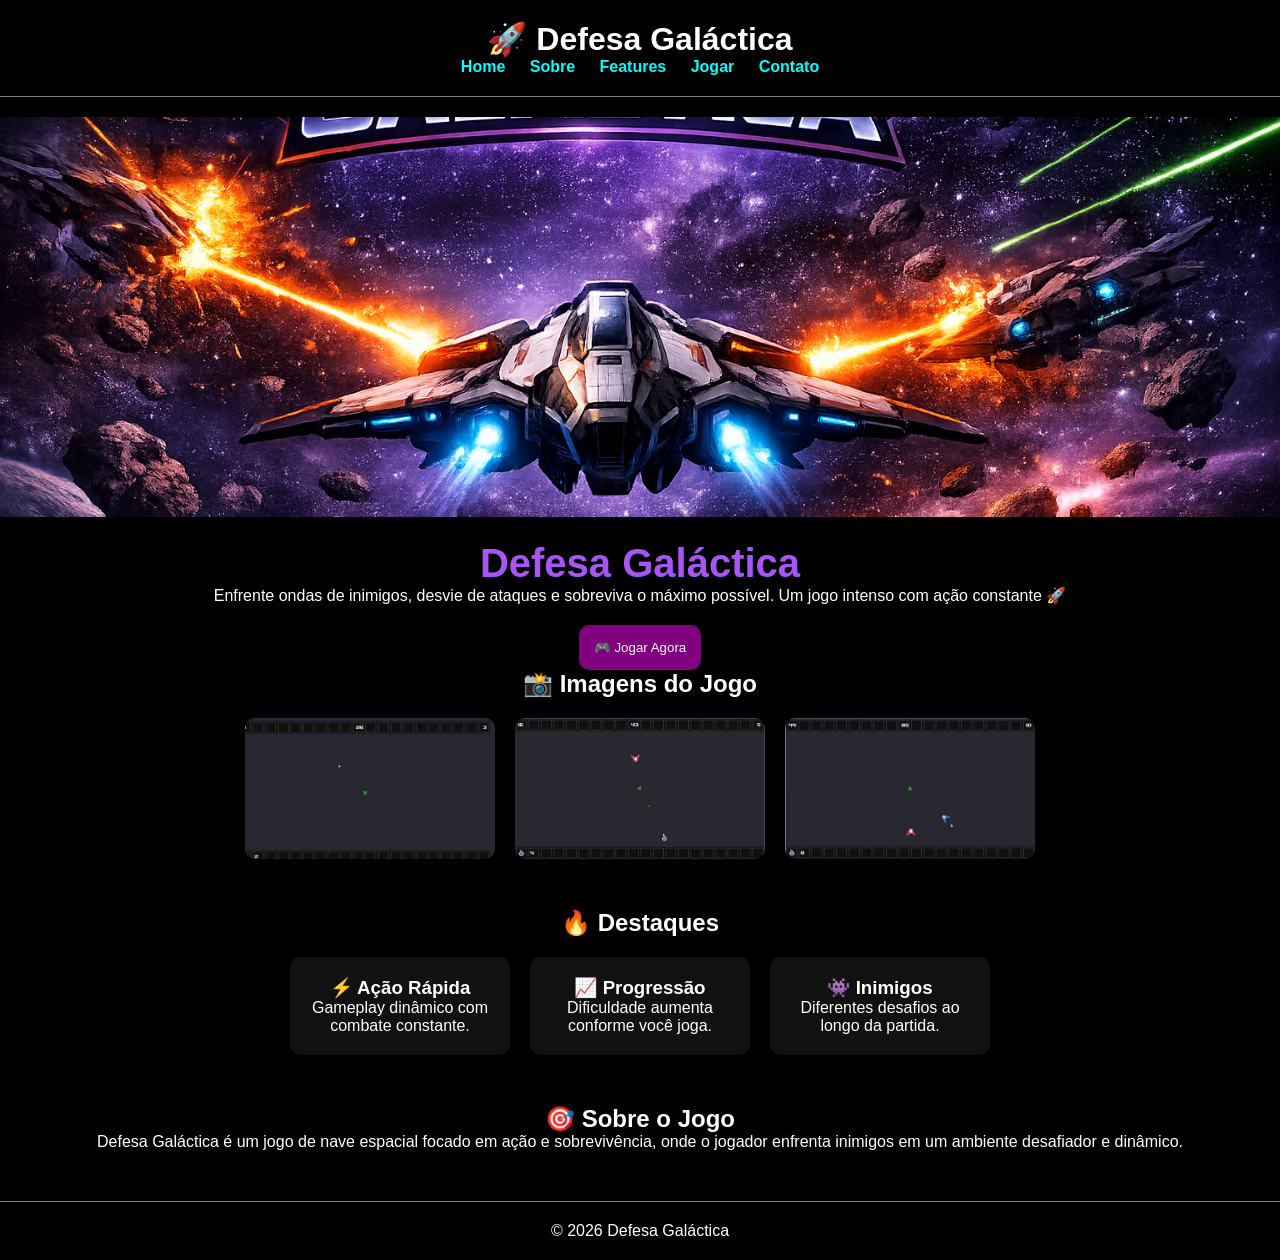
<file: index.html>
<!DOCTYPE html>
<html lang="pt-BR">
<head>
  <meta charset="UTF-8">
  <title>Defesa Galáctica</title>
  <link rel="stylesheet" href="style.css">
  <link rel="icon" type="image/x-icon" href="icon.dfg.ico">
</head>

<body id="home">

<header>
  <h1>🚀 Defesa Galáctica</h1>
  <nav>
    <a href="index.html">Home</a>
    <a href="sobre.html">Sobre</a>
    <a href="features.html">Features</a>
    <a href="jogo.html">Jogar</a>
    <a href="contato.html">Contato</a>
  </nav>
</header>

<!-- HERO / BANNER -->
<section class="hero">

  <img src="Batalha no espaço de Defesa Galáctica.png" class="banner">

  <h2>Defesa Galáctica</h2>

  <p>
    Enfrente ondas de inimigos, desvie de ataques e sobreviva o máximo possível.
    Um jogo intenso com ação constante 🚀
  </p>

  <button onclick="abrirJogo()">🎮 Jogar Agora</button>

</section>

<!-- GALERIA -->
<section>
  <h2>📸 Imagens do Jogo</h2>

  <div class="galeria">
    <img src="11.04.2026_22.52.11_REC.png" onclick="abrirImagem(this)">
    <img src="11.04.2026_22.52.29_REC.png" onclick="abrirImagem(this)">
    <img src="Screenshot_1.png" onclick="abrirImagem(this)">
  </div>
</section>

<!-- MODAL (ZOOM DAS IMAGENS) -->
<div id="modal" class="modal" onclick="fecharImagem()">
  <img id="imgGrande">
</div>

<!-- FEATURES -->
<section class="features">
  <h2>🔥 Destaques</h2>

  <div class="cards">
    <div class="card">
      <h3>⚡ Ação Rápida</h3>
      <p>Gameplay dinâmico com combate constante.</p>
    </div>

    <div class="card">
      <h3>📈 Progressão</h3>
      <p>Dificuldade aumenta conforme você joga.</p>
    </div>

    <div class="card">
      <h3>👾 Inimigos</h3>
      <p>Diferentes desafios ao longo da partida.</p>
    </div>
  </div>
</section>

<!-- SOBRE -->
<section class="sobre">
  <h2>🎯 Sobre o Jogo</h2>
  <p>
    Defesa Galáctica é um jogo de nave espacial focado em ação e sobrevivência,
    onde o jogador enfrenta inimigos em um ambiente desafiador e dinâmico.
  </p>
</section>

<footer>
  <p>© 2026 Defesa Galáctica</p>
</footer>

<script src="script.js"></script>
</body>
</html>
</file>
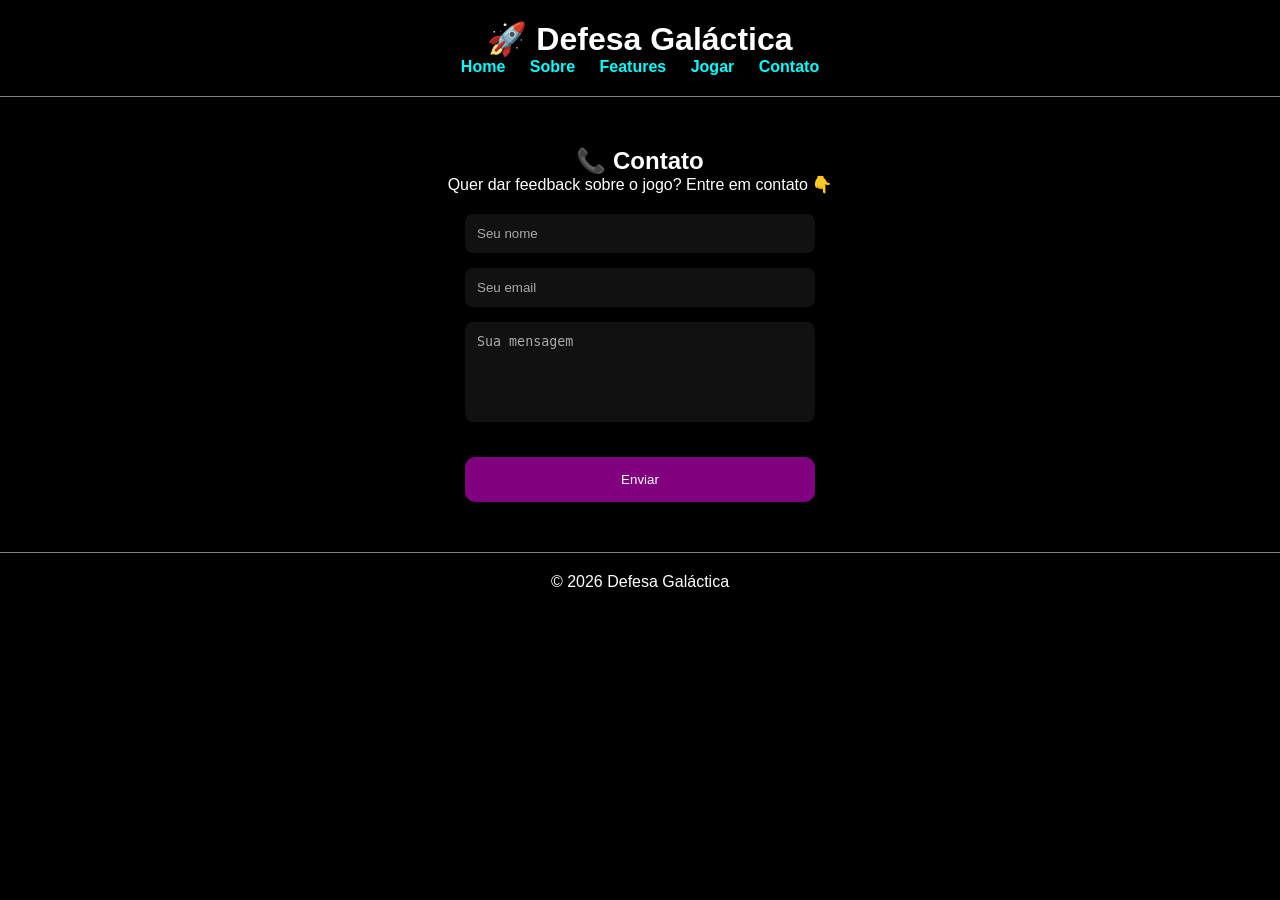
<file: contato.html>
<!DOCTYPE html>
<html lang="pt-BR">
<head>
  <meta charset="UTF-8">
  <title>Contato - Defesa Galáctica</title>
  <link rel="stylesheet" href="style.css">
</head>

<body>

<header>
  <h1>🚀 Defesa Galáctica</h1>
  <nav>
    <a href="index.html">Home</a>
    <a href="sobre.html">Sobre</a>
    <a href="features.html">Features</a>
    <a href="jogo.html">Jogar</a>
    <a href="contato.html">Contato</a>
  </nav>
</header>

<section class="contato">
  <h2>📞 Contato</h2>
  <p>Quer dar feedback sobre o jogo? Entre em contato 👇</p>

  <div class="contato-box">
    <input id="nomeInput" placeholder="Seu nome">
    <input id="emailInput" placeholder="Seu email">
    <textarea id="mensagemInput" placeholder="Sua mensagem"></textarea>

    <button onclick="enviarMensagem()">Enviar</button>
  </div>

  <p id="mensagem"></p>
</section>

<footer>
  <p>© 2026 Defesa Galáctica</p>
</footer>

<script src="script.js"></script>
</body>
</html>
</file>
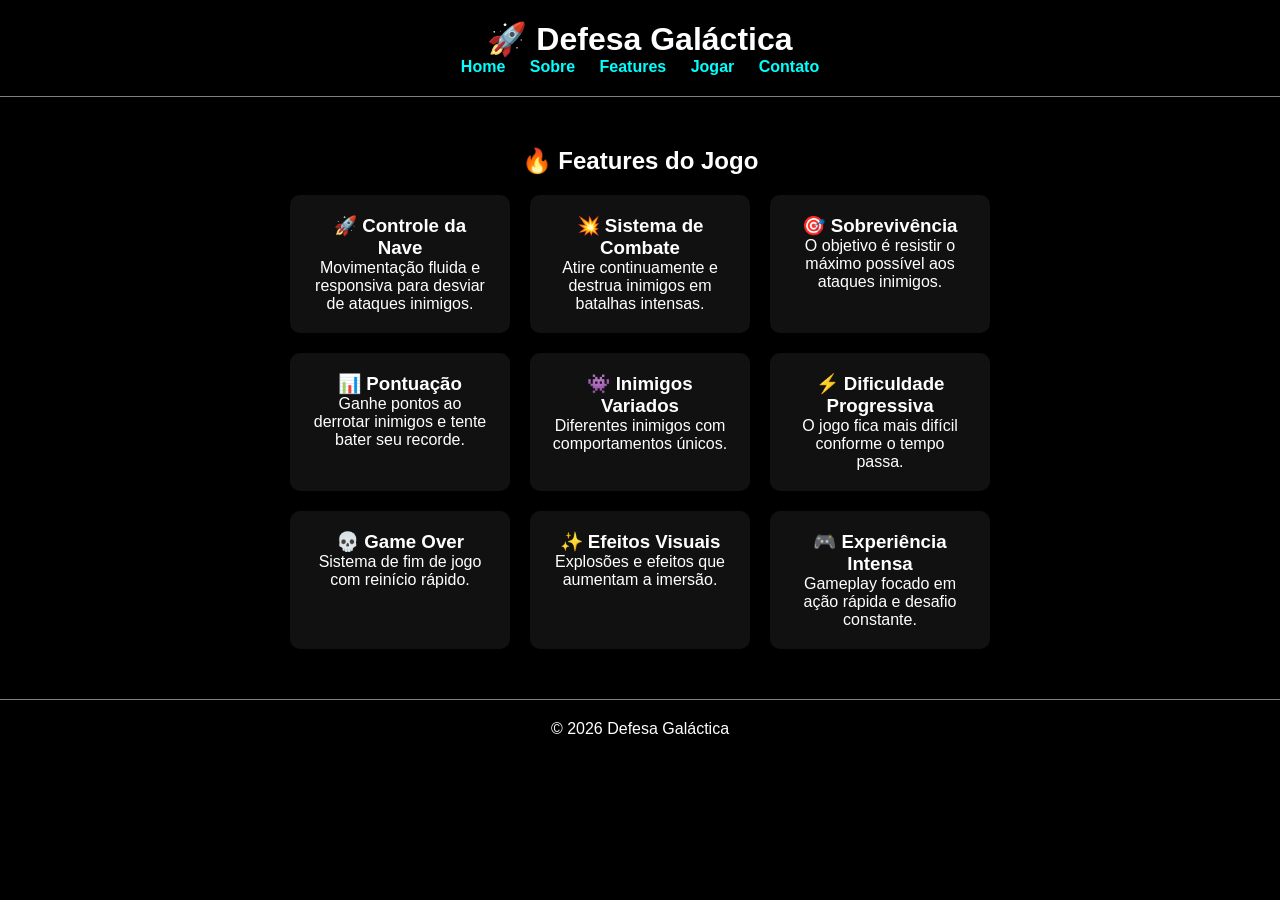
<file: features.html>
<!DOCTYPE html>
<html lang="pt-BR">
<head>
  <meta charset="UTF-8">
  <title>Features - Defesa Galáctica</title>
  <link rel="stylesheet" href="style.css">
</head>
<body>

<header>
  <h1>🚀 Defesa Galáctica</h1>
  <nav>
    <a href="index.html">Home</a>
    <a href="sobre.html">Sobre</a>
    <a href="features.html">Features</a>
    <a href="jogo.html">Jogar</a>
    <a href="contato.html">Contato</a>
  </nav>
</header>

<section class="features">
  <h2>🔥 Features do Jogo</h2>

  <div class="cards">

    <div class="card">
      <h3>🚀 Controle da Nave</h3>
      <p>Movimentação fluida e responsiva para desviar de ataques inimigos.</p>
    </div>

    <div class="card">
      <h3>💥 Sistema de Combate</h3>
      <p>Atire continuamente e destrua inimigos em batalhas intensas.</p>
    </div>

    <div class="card">
      <h3>🎯 Sobrevivência</h3>
<p>O objetivo é resistir o máximo possível aos ataques inimigos.</p>
    </div>

  </div>

  <div class="cards">

    <div class="card">
      <h3>📊 Pontuação</h3>
      <p>Ganhe pontos ao derrotar inimigos e tente bater seu recorde.</p>
    </div>

    <div class="card">
      <h3>👾 Inimigos Variados</h3>
      <p>Diferentes inimigos com comportamentos únicos.</p>
    </div>

    <div class="card">
      <h3>⚡ Dificuldade Progressiva</h3>
      <p>O jogo fica mais difícil conforme o tempo passa.</p>
    </div>

  </div>

  <div class="cards">

    <div class="card">
      <h3>💀 Game Over</h3>
      <p>Sistema de fim de jogo com reinício rápido.</p>
    </div>

    <div class="card">
      <h3>✨ Efeitos Visuais</h3>
      <p>Explosões e efeitos que aumentam a imersão.</p>
    </div>

    <div class="card">
      <h3>🎮 Experiência Intensa</h3>
      <p>Gameplay focado em ação rápida e desafio constante.</p>
    </div>

  </div>

</section>

<footer>
  <p>© 2026 Defesa Galáctica</p>
</footer>

<script src="script.js"></script>
</body>
</html>
</file>
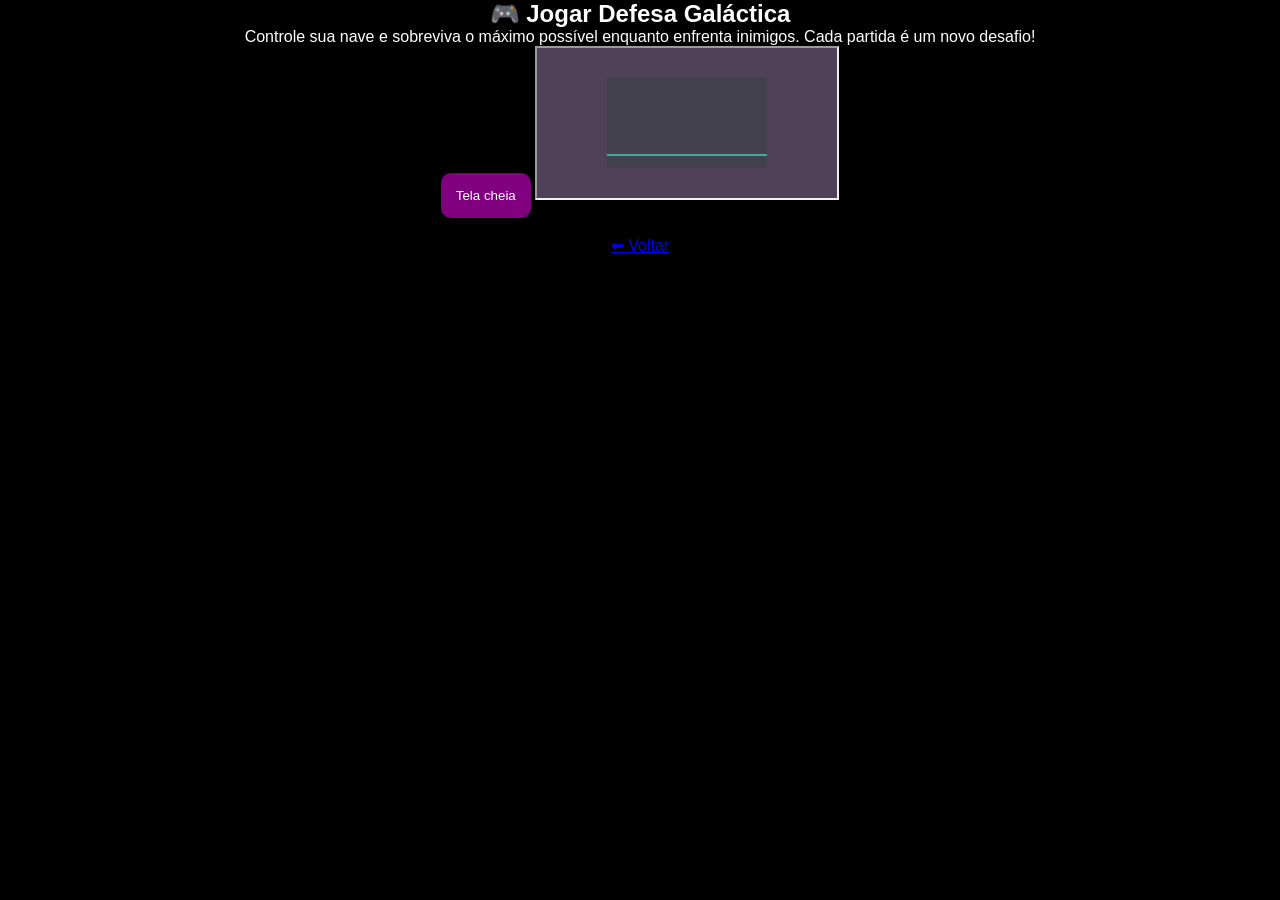
<file: jogo.html>
<!DOCTYPE html>
<html>
<head>
<link rel="stylesheet" href="style.css">
</head>
<body>

<section class="jogo">
  <h2>🎮 Jogar Defesa Galáctica</h2>

  <p>
    Controle sua nave e sobreviva o máximo possível enquanto enfrenta inimigos.
    Cada partida é um novo desafio!
  </p>

  <div class="jogo-container">

    <button class="btn-full" onclick="fullscreen()">
      Tela cheia
    </button>

    <iframe 
      id="gameFrame"
      src="defesa galactica (1)/index.html">
    </iframe>

  </div>

  <br>
  <a href="index.html">⬅ Voltar</a>
</section>
</html>
</file>
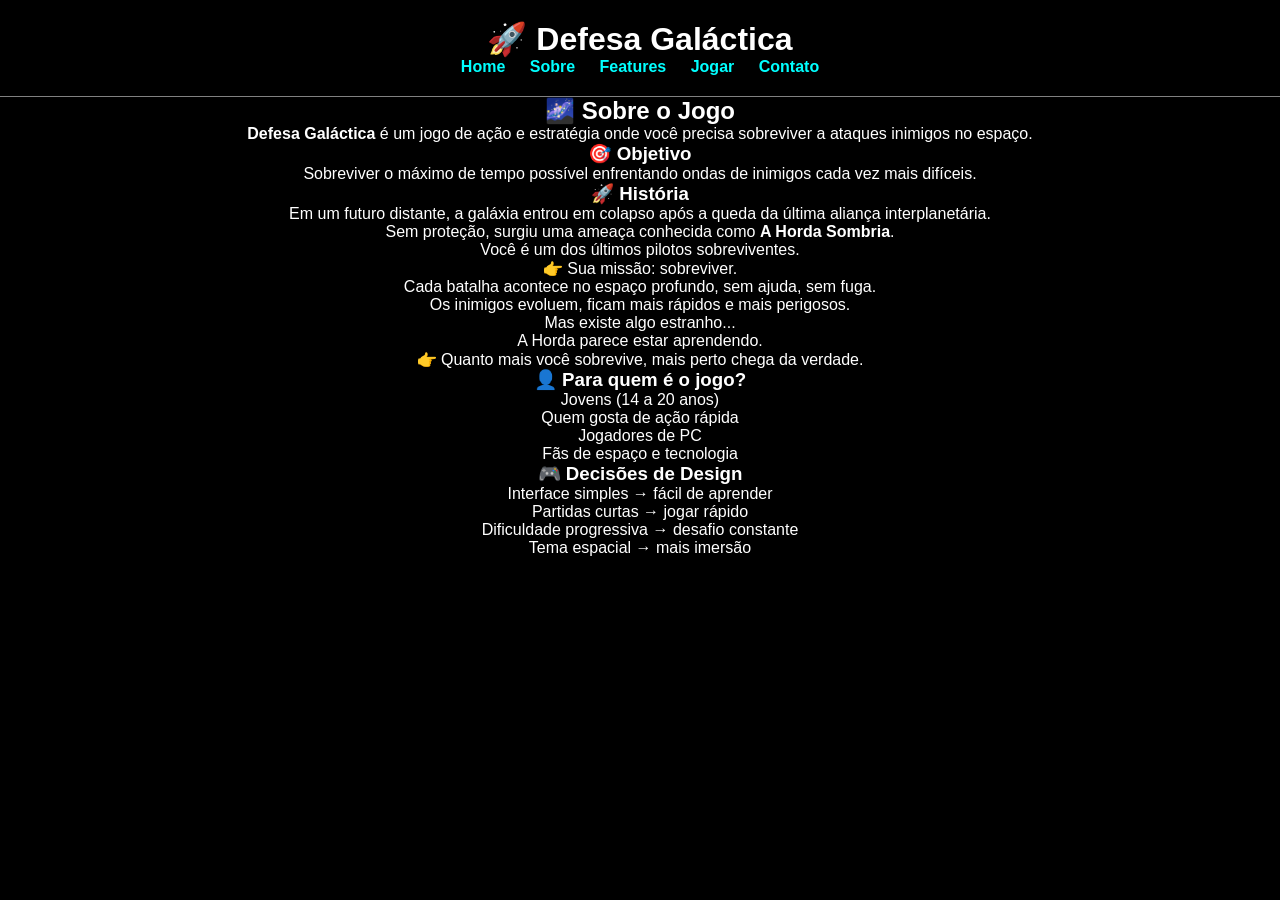
<file: sobre.html>
<!DOCTYPE html>
<html lang="pt-BR">
<head>
  <meta charset="UTF-8">
  <title>Sobre - Defesa Galáctica</title>
  <link rel="stylesheet" href="style.css">
</head>
<body>

<header>
  <h1>🚀 Defesa Galáctica</h1>
  <nav>
    <a href="index.html">Home</a>
    <a href="sobre.html">Sobre</a>
    <a href="features.html">Features</a>
    <a href="jogo.html">Jogar</a>
    <a href="contato.html">Contato</a>
  </nav>
</header>

<section id="sobre-jogo">
  <h2>🌌 Sobre o Jogo</h2>

  <p class="intro">
    <strong>Defesa Galáctica</strong> é um jogo de ação e estratégia onde você precisa sobreviver a ataques inimigos no espaço.
  </p>

  <div class="bloco">
    <h3>🎯 Objetivo</h3>
    <p>
      Sobreviver o máximo de tempo possível enfrentando ondas de inimigos cada vez mais difíceis.
    </p>
  </div>

  <div class="bloco">
    <h3>🚀 História</h3>

    <p>Em um futuro distante, a galáxia entrou em colapso após a queda da última aliança interplanetária.</p>

    <p>Sem proteção, surgiu uma ameaça conhecida como <strong>A Horda Sombria</strong>.</p>

    <p>Você é um dos últimos pilotos sobreviventes.</p>

    <p class="destaque">👉 Sua missão: sobreviver.</p>

    <p>Cada batalha acontece no espaço profundo, sem ajuda, sem fuga.</p>

    <p>Os inimigos evoluem, ficam mais rápidos e mais perigosos.</p>

    <p>Mas existe algo estranho...</p>

    <p>A Horda parece estar aprendendo.</p>

    <p class="destaque">👉 Quanto mais você sobrevive, mais perto chega da verdade.</p>
  </div>

  <div class="bloco">
    <h3>👤 Para quem é o jogo?</h3>
    <ul>
      <li>Jovens (14 a 20 anos)</li>
      <li>Quem gosta de ação rápida</li>
      <li>Jogadores de PC</li>
      <li>Fãs de espaço e tecnologia</li>
    </ul>
  </div>

  <div class="bloco">
    <h3>🎮 Decisões de Design</h3>
    <ul>
      <li>Interface simples → fácil de aprender</li>
      <li>Partidas curtas → jogar rápido</li>
      <li>Dificuldade progressiva → desafio constante</li>
      <li>Tema espacial → mais imersão</li>
    </ul>
  </div>
</section>
</file>
<file: style.css>
/* RESET */
* {
  margin: 0;
  padding: 0;
  box-sizing: border-box;
}

/* BASE */
body {
  font-family: Arial, sans-serif;
  background: black;
  color: white;
  text-align: center;
}

/* HEADER */
header {
  padding: 20px;
  border-bottom: 1px solid gray;
}

nav a {
  margin: 10px;
  color: cyan;
  text-decoration: none;
  font-weight: bold;
}

nav a:hover {
  color: purple;
}

/* HERO */
.hero {
  margin-top: 20px;
}

/* BANNER */
.banner {
  width: 100%;
  height: 400px;
  object-fit: cover;
}

/* TITULO */
.hero h2 {
  font-size: 40px;
  margin-top: 20px;
  color: #a855f7;
}

/* BOTÃO */
button {
  padding: 15px;
  margin-top: 20px;
  background: purple;
  color: white;
  border: none;
  border-radius: 10px;
  cursor: pointer;
}

button:hover {
  background: blue;
}

/* GALERIA */
.galeria {
  display: flex;
  justify-content: center;
  gap: 20px;
  margin-top: 20px;
}

.galeria img {
  width: 250px;
  border-radius: 10px;
  transition: 0.3s;
  cursor: pointer;
}

.galeria img:hover {
  transform: scale(1.1);
}

/* MODAL (ZOOM) */
.modal {
  display: none;
  position: fixed;
  top: 0;
  left: 0;
  width: 100%;
  height: 100%;
  background: rgba(0,0,0,0.9);
  justify-content: center;
  align-items: center;
}

.modal img {
  max-width: 80%;
  border-radius: 10px;
}

/* FEATURES */
.features {
  margin-top: 50px;
}

.cards {
  display: flex;
  justify-content: center;
  gap: 20px;
  margin-top: 20px;
  flex-wrap: wrap;
}

.card {
  background: #111;
  padding: 20px;
  border-radius: 10px;
  width: 220px;
}

/* SOBRE */
.sobre {
  margin-top: 50px;
  padding: 0 20px;
}

/* CONTATO */
.contato {
  margin-top: 50px;
}

.contato-box {
  display: flex;
  flex-direction: column;
  gap: 15px;
  width: 350px;
  margin: auto;
  margin-top: 20px;
}

.contato-box input,
.contato-box textarea {
  padding: 12px;
  border-radius: 8px;
  border: none;
  background: #111;
  color: white;
}

.contato-box textarea {
  height: 100px;
  resize: none;
}

.contato-box input::placeholder,
.contato-box textarea::placeholder {
  color: #aaa;
}

/* FOOTER */
footer {
  margin-top: 50px;
  padding: 20px;
  border-top: 1px solid gray;
}
</file>
